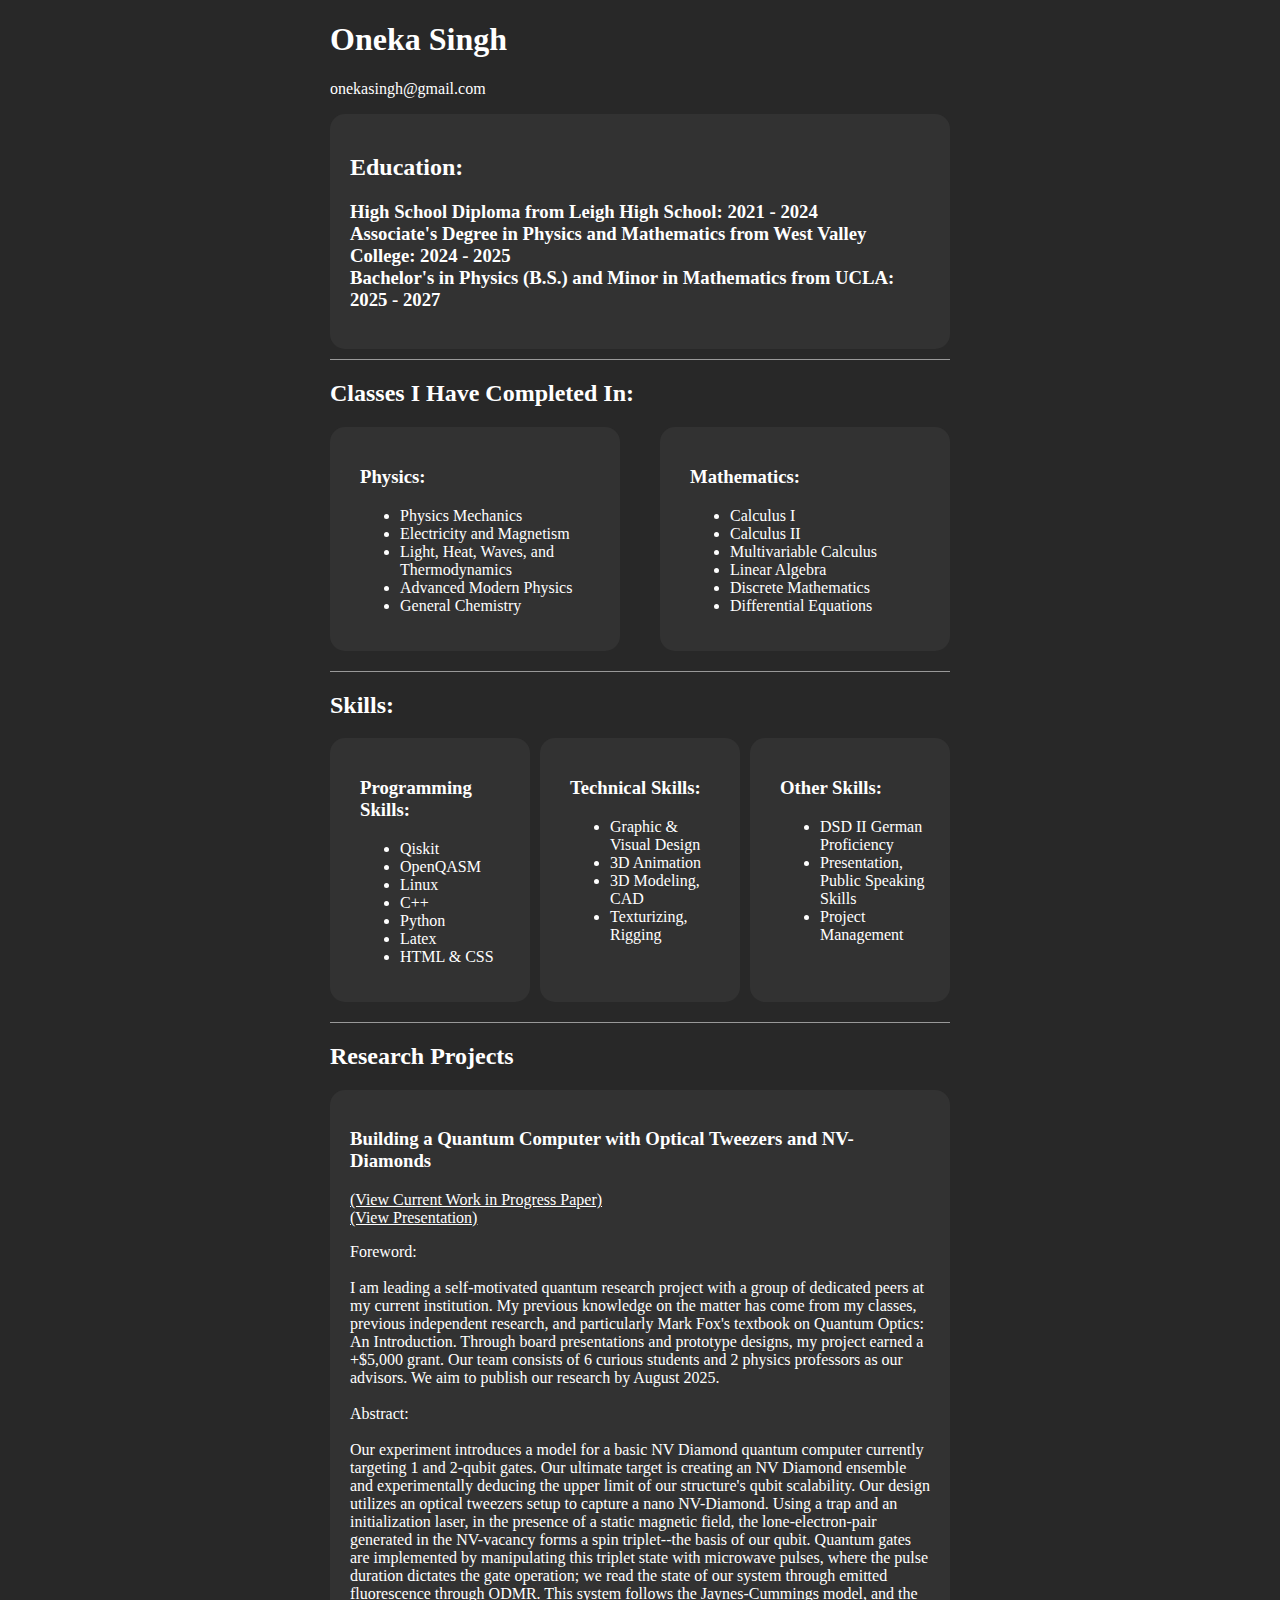
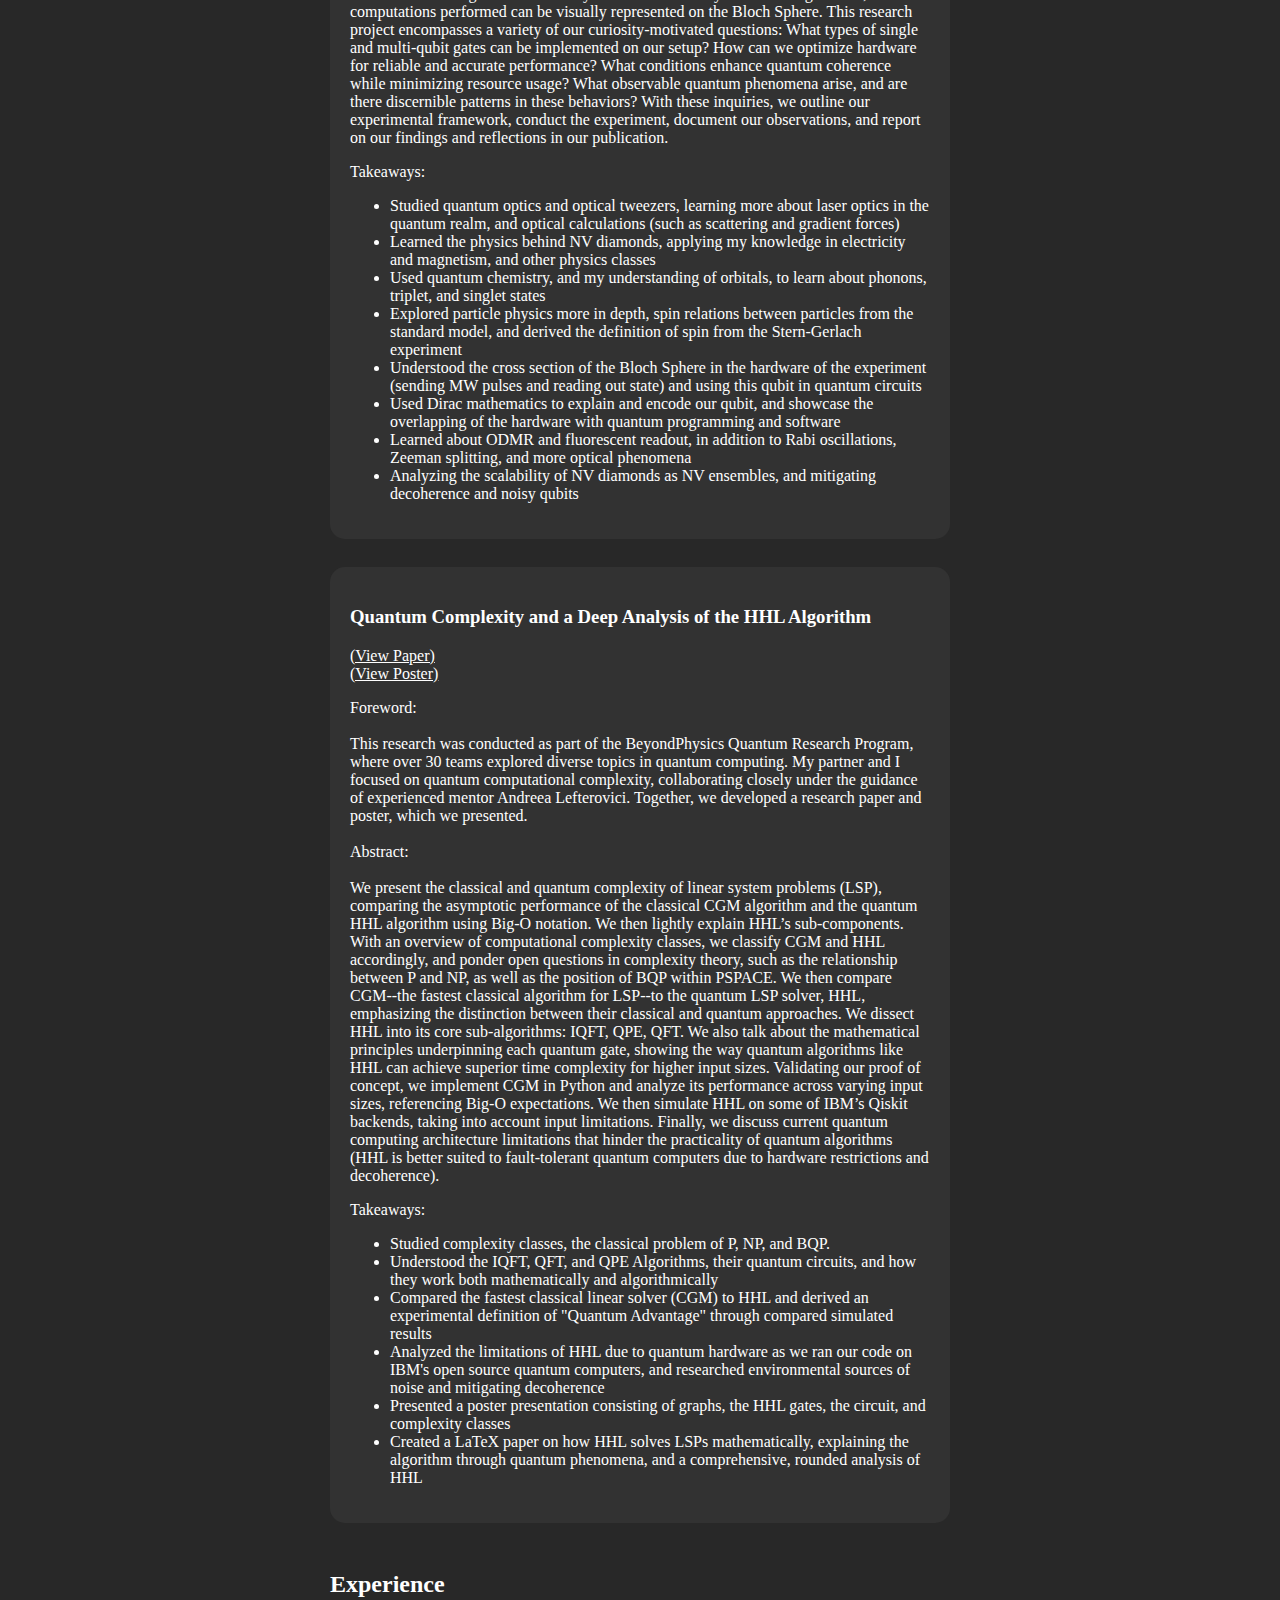
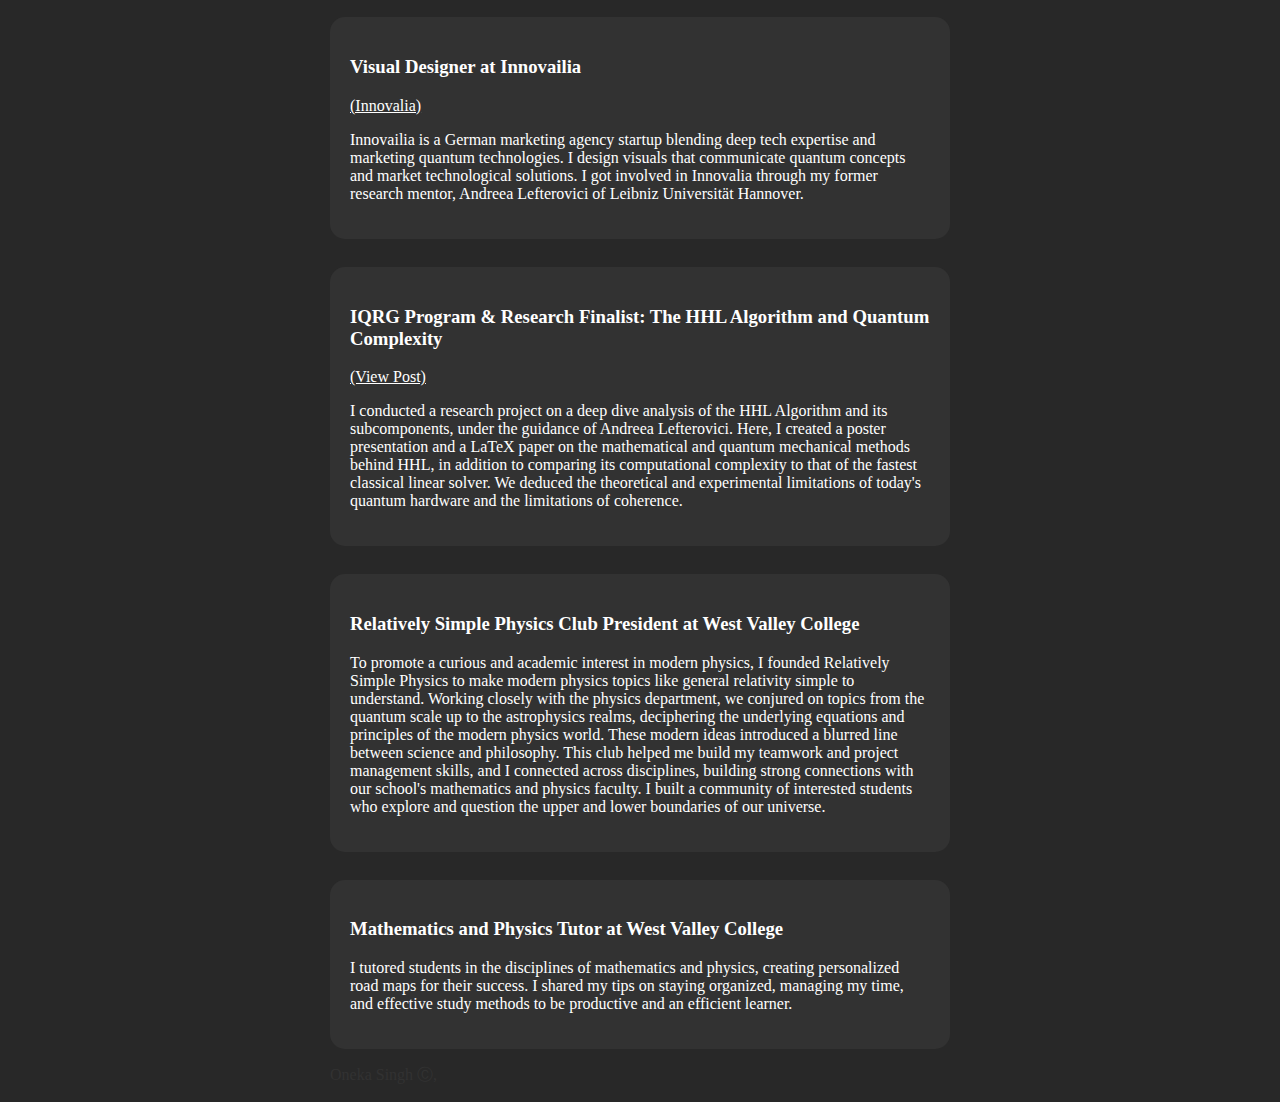
<file: index.html>
<!DOCTYPE html>
<html lang = "en">
	
<head>
  <meta charset = "UTF-8">
  <meta name = "viewport" content = "width=device-width, initial-scale = 1.0">
   <title>Oneka Singh's Resume</title>
   <link rel = "icon" href = "atom.png" type = "png">
   <style>
		body {
		color: white;
		background-color: rgba(40, 40, 40, 1);
		font-family: calibri;
		margin: 0;
		padding-left: 330px;
		padding-right: 330px;
		}

		.container {
		max-width: 900px;
		margin: auto;
		padding: 10px;
		}

		div {
		background-color: rgba(50, 50, 50, 1);
		padding: 20px;
		border-radius: 15px;
		margin-bottom: 10px;
		}

		a {
		color: white;
		}

		section.flex-columns {
		display: flex;
		gap: 20px;
		flex-wrap: wrap;
		}

		section.flex-columns > div {
		flex: 1 1 45%;
		min-width: 250px;
		}

		hr {
		margin: 10px 0;
		border: none;
		border-top: 1px solid #999;
		}

		@media (max-width: 768px) {
		section.flex-columns {
			flex-direction: column;
		}

		.container {
			padding: 15px;
		}
		}
  </style>
</head>
	
<body>
		<h1> Oneka Singh </h1>
		<p style = "center: left;">onekasingh@gmail.com</p>
		<!-- <h2> Cover Statement: </h2>
		<p> I have an unwavering passion for studying quantum computing, having self-studied basic concepts in the field for the past 4 years (seeing how Dirac mathematics and the principles of quantum mechanics apply to gates and algorithms, and running these programs on real IBM quantum hardware). I will be finishing my B.S. in Physics at UCLA in 2027, but have extensively begun studying in quantum disciplines: I am leading a research project in quantum computing, and have experience programming and working extensively with Qiskit. Currently, I am leading a research project at my institution, and we are building an optical tweezer-trapped quantum computer with NV Diamonds. With the experience and skills I have acquired, I have established the skillset I believe can meaningfully contribute to larger projects. I want to gain more experience working in the quantum computing field, and am seeking an unpaid internship or research opportunities. I am looking for opportunities that range from 4 - 6 weeks during the months of June, July, and August, but I am flexible. I have the most experience in quantum optics experiments and hardware, but have a foundational understanding of quantum programming
		quantum theory, algorithms, and how qubits work. As an undergraduate student, my primary focus on quantum computing is still ambiguous, so I am interested in a large scope of the disciplines within the field. </p>
		<hr> -->
		<div>
		<h2> Education: </h2>
		<h3> High School Diploma from Leigh High School: 2021 - 2024  <br> Associate's Degree in Physics and Mathematics from West Valley College: 2024 - 2025 <br> Bachelor's in Physics (B.S.) and Minor in Mathematics from UCLA: 2025 - 2027 </h3>
		</div>
		<hr>
		<h2> Classes I Have Completed In: </h2>
		<section style="display: flex;  gap: 20px;">
		<div style="flex: 1; padding-left: 30px;">
			<h3> Physics: </h3>
				<ul>
			<li>Physics Mechanics</li>
			<li>Electricity and Magnetism</li>
			<li>Light, Heat, Waves, and Thermodynamics</li>
			<li>Advanced Modern Physics</li>
			<li>General Chemistry</li>
				</ul>
		</div>
		<br>
		<div style="flex: 1; padding-left: 30px;">
			<h3> Mathematics: </h3>
			<ul>
			<li>Calculus I</li>
			<li>Calculus II</li>
			<li>Multivariable Calculus</li>
			<li>Linear Algebra</li>
			<li>Discrete Mathematics</li>
			<li>Differential Equations</li>
			</ul>
		</div>
		</section>
		<hr>
		<h2> Skills: </h2>
		<section style="display: flex;  gap: 5px;">
		<div style="flex: 1; padding-left: 30px;">
			<h3> Programming Skills: </h3>
				<ul>
			<li>Qiskit</li>
			<li>OpenQASM</li>
			<li>Linux</li>
			<li>C++</li>
			<li>Python</li>
			<li>Latex</li>
			<li>HTML & CSS</li>
				</ul>
		</div>
		<br>
		<div style="flex: 1; padding-left: 30px;">
			<h3> Technical Skills: </h3>
			<ul>
			<li>Graphic & Visual Design</li>
			<li>3D Animation</li>
			<li>3D Modeling, CAD</li>
			<li>Texturizing, Rigging</li>
			</ul>
		</div>
		<br>
		<div style="flex: 1; padding-left: 30px;">
			<h3> Other Skills: </h3>
			<ul> 
				<li>DSD II German Proficiency</li>
				<li>Presentation, Public Speaking Skills</li>
				<li>Project Management </li>
			</ul>
		</div>
		</section>
		<hr>

		<h2> Research Projects</h2>
		<div>
		<h3> Building a Quantum Computer with Optical Tweezers and NV-Diamonds </h3> <a href = "https://drive.google.com/file/d/16GZxRQlXqbvReHhsKlKtXFstoKTwjesb/view?usp=sharing">(View Current Work in Progress Paper)</a>
		<br> <a href = "https://nvdiamond.my.canva.site/">(View Presentation)</a>
		<p> Foreword: <br> <br>
		I am leading a self-motivated quantum research project with a group of dedicated peers at my current institution. My previous knowledge on the matter has come from my classes, previous independent research, and particularly Mark Fox's textbook on Quantum Optics: An Introduction. 
		Through board presentations and prototype designs, my project earned a +$5,000 grant. Our team consists of 6 curious students and 2 physics professors as our advisors. We aim to publish our research by August 2025.
		<br> <br> Abstract: <br> <br>
		Our experiment introduces a model for a basic NV Diamond quantum computer currently targeting 1 and 2-qubit gates. Our ultimate target is creating an NV Diamond ensemble and experimentally deducing the upper limit of our structure's qubit scalability. Our design utilizes an optical tweezers setup to capture a nano NV-Diamond. Using a trap and an initialization laser, in the presence of a static magnetic field, the lone-electron-pair generated in the NV-vacancy forms a spin triplet--the basis of our qubit. Quantum gates are implemented by manipulating this triplet state with microwave pulses, where the pulse duration dictates the gate operation; we read the state of our system through emitted fluorescence through ODMR. This system follows the Jaynes-Cummings model, and the computations performed can be visually represented on the Bloch Sphere. This research project encompasses a variety of our curiosity-motivated questions: What types of single and multi-qubit gates can be implemented on our setup? How can we optimize hardware for reliable and accurate performance? What conditions enhance quantum coherence while minimizing resource usage? What observable quantum phenomena arise, and are there discernible patterns in these behaviors? With these inquiries, we outline our experimental framework, conduct the experiment, document our observations, and report on our findings and reflections in our publication.

		</p>
		<p>Takeaways:</p>
		<ul>
			<li>Studied quantum optics and optical tweezers, learning more about laser optics in the quantum realm, and optical calculations (such as scattering and gradient forces)</li>
			<li>Learned the physics behind NV diamonds, applying my knowledge in electricity and magnetism, and other physics classes</li>
			<li>Used quantum chemistry, and my understanding of orbitals, to learn about phonons, triplet, and singlet states</li>
			<li>Explored particle physics more in depth, spin relations between particles from the standard model, and derived the definition of spin from the Stern-Gerlach experiment</li>
			<li>Understood the cross section of the Bloch Sphere in the hardware of the experiment (sending MW pulses and reading out state) and using this qubit in quantum circuits</li>
			<li>Used Dirac mathematics to explain and encode our qubit, and showcase the overlapping of the hardware with quantum programming and software</li>
				<li>Learned about ODMR and fluorescent readout, in addition to Rabi oscillations, Zeeman splitting, and more optical phenomena </li>
			<li>Analyzing the scalability of NV diamonds as NV ensembles, and mitigating decoherence and noisy qubits</li>
		</ul>
		</div>
		<br>
		<div>
		<h3> Quantum Complexity and a Deep Analysis of the HHL Algorithm </h3> <a href = "https://drive.google.com/file/d/1mAAgO-96HL3K0Kz6arrMikFRVLohRUOs/view?usp=sharing">(View Paper)</a>
		<br> <a href = "https://www.canva.com/design/DAGLLiXLqmU/keY2XuBmmR9jYQRTEUEIXA/view?utm_content=DAGLLiXLqmU&utm_campaign=designshare&utm_medium=link2&utm_source=uniquelinks&utlId=heedad5b8a1">(View Poster)</a>
		<p> Foreword: <br> <br>
		This research was conducted as part of the BeyondPhysics Quantum Research Program, where over 30 teams explored diverse topics in quantum computing. My partner and I focused on quantum computational complexity, collaborating closely under the guidance of experienced mentor Andreea Lefterovici. Together, we developed a research paper and poster, which we presented.
		<br> <br> Abstract: <br> <br>
		We present the classical and quantum complexity of linear system problems (LSP), comparing the asymptotic performance of the classical CGM algorithm and the quantum HHL algorithm using Big-O notation. We then lightly explain HHL’s sub-components. With an overview of computational complexity classes, we classify CGM and HHL accordingly, and ponder open questions in complexity theory, such as the relationship between P and NP, as well as the position of BQP within PSPACE. We then compare CGM--the fastest classical algorithm for LSP--to the quantum LSP solver, HHL, emphasizing the distinction between their classical and quantum approaches. We dissect HHL into its core sub-algorithms: IQFT, QPE, QFT. We also talk about the mathematical principles underpinning each quantum gate, showing the way quantum algorithms like HHL can achieve superior time complexity for higher input sizes. Validating our proof of concept, we implement CGM in Python and analyze its performance across varying input sizes, referencing Big-O expectations. We then simulate HHL on some of IBM’s Qiskit backends, taking into account input limitations. Finally, we discuss current quantum computing architecture limitations that hinder the practicality of quantum algorithms (HHL is better suited to fault-tolerant quantum computers due to hardware restrictions and decoherence).</p>
		<p>Takeaways:</p> 
		<ul>
		<li>Studied complexity classes, the classical problem of P, NP, and BQP.</li>
		<li>Understood the IQFT, QFT, and QPE Algorithms, their quantum circuits, and how they work both mathematically and algorithmically </li>
		<li>Compared the fastest classical linear solver (CGM) to HHL and derived an experimental definition of "Quantum Advantage" through compared simulated results </li>
		<li>Analyzed the limitations of HHL due to quantum hardware as we ran our code on IBM's open source quantum computers, and researched environmental sources of noise and mitigating decoherence </li>
		<li>Presented a poster presentation consisting of graphs, the HHL gates, the circuit, and complexity classes </li>
		<li>Created a LaTeX paper on how HHL solves LSPs mathematically, explaining the algorithm through quantum phenomena, and a comprehensive, rounded analysis of HHL</li>
		</ul>
		</div>
		<br>
		<h2> Experience </h2>
		<div>
		<h3>Visual Designer at Innovailia</h3> <a href = "https://www.innovailia.com/" target = "_blank">(Innovalia)</a>
		<p>Innovailia is a German marketing agency startup blending deep tech expertise and marketing quantum technologies. 
		I design visuals that communicate quantum concepts and market technological solutions. I got involved in Innovalia through my former research mentor, Andreea
		Lefterovici of Leibniz Universität Hannover.</p>
		</div>
		<br>
		<div>
			<h3>IQRG Program & Research Finalist: The HHL Algorithm and Quantum Complexity</h3> <a href = "https://www.linkedin.com/posts/thinkingbeyond_physicsbeyond-thinkingbeyond-girlsinquantum-activity-7216018185030901762-4NER?utm_source=social_share_send&utm_medium=member_desktop_web&rcm=ACoAAEeZbywBq1txksHoYIHQIGjUpWUuLpbsnN8">(View Post)</a>
			<p>I conducted a research project on a deep dive analysis of the HHL Algorithm and its subcomponents, under the guidance of Andreea Lefterovici. Here, I created a poster presentation and a LaTeX paper on the mathematical and quantum mechanical methods behind HHL, in addition to 
			comparing its computational complexity to that of the fastest classical linear solver. We deduced the theoretical and experimental limitations of today's quantum hardware and the limitations of coherence.</p>
		</div>
		<br>
		<div>
		<h3>Relatively Simple Physics Club President at West Valley College</h3>
		<p>To promote a curious and academic interest in modern physics, I founded Relatively Simple Physics to make modern physics topics like general relativity simple to understand. Working closely with the physics department, we conjured on topics from the quantum scale up to the astrophysics realms, deciphering the underlying equations and principles of the modern physics world. These modern ideas introduced a blurred line between science and philosophy. This club helped me build my teamwork and project management skills, and I connected across disciplines, building strong connections with our school's mathematics and physics faculty. I built a community of interested students who explore and question the upper and lower boundaries of our universe.
		</p>
		</div>
		<br>
		<div>
		<h3>Mathematics and Physics Tutor at West Valley College</h3>
		<p>I tutored students in the disciplines of mathematics and physics, creating personalized road maps for their success. I shared my tips on staying organized, managing my time, and effective study methods to be productive and an efficient learner.</p>
		</div>
		<p style = "color: rgba(50, 50, 50, 1);">Oneka Singh Ⓒ, </p>
	</div>
</body>
</html>
</file>
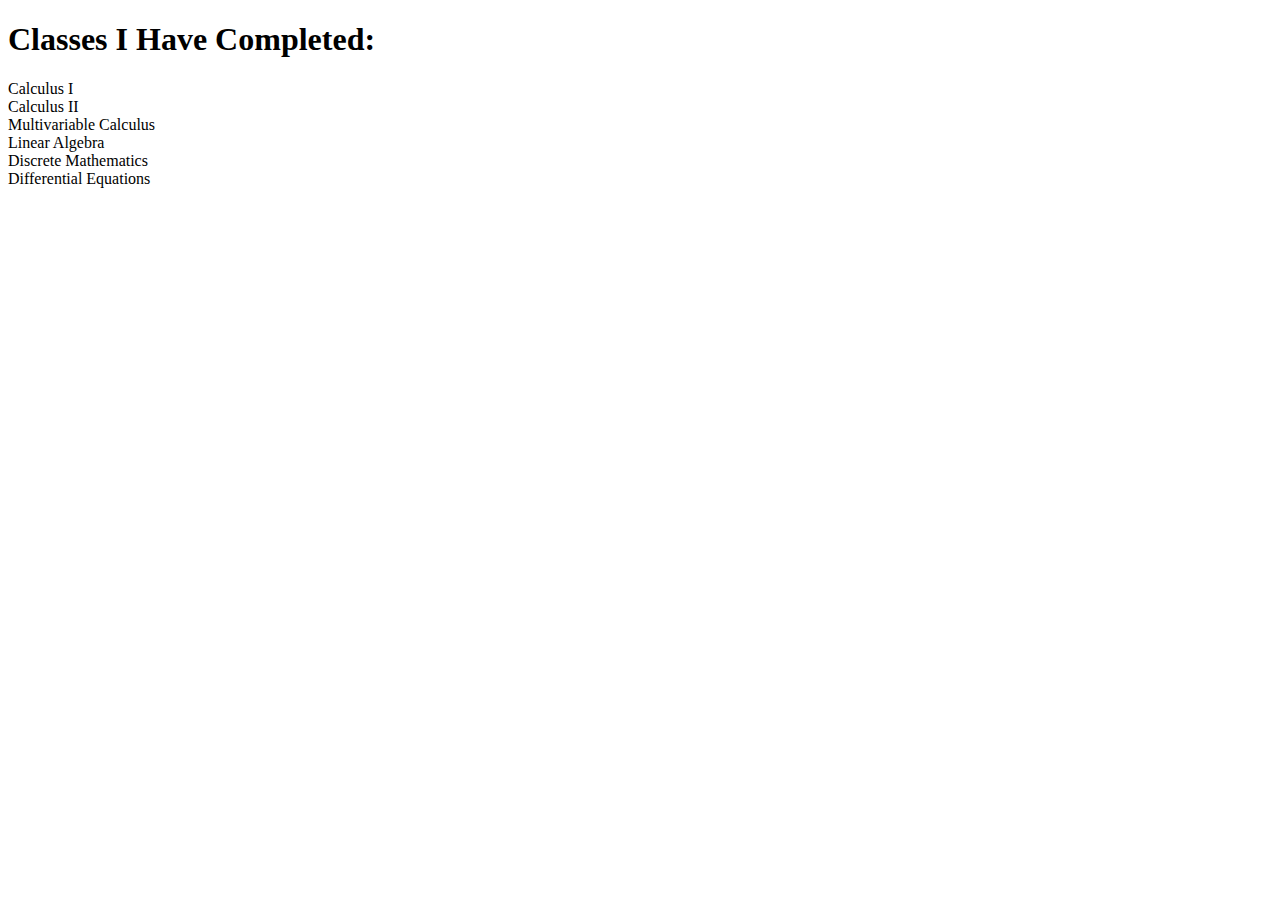
<file: resume.html>
<!DOCTYPE html>
<html lang = "en">
	
<head>
  <meta charset = "UTF-8">
  <meta name = "viewport" content = "width=device-width, initial-scale = 1.0">
   <title>Oneka Sing's Resume</title>
</head>
	
<body>
  <h1> Classes I Have Completed: </h1>
  <p>Calculus I <br> Calculus II <br> Multivariable Calculus <br> Linear Algebra <br> Discrete Mathematics <br> Differential Equations </p> 
</body>
</html>
</file>
